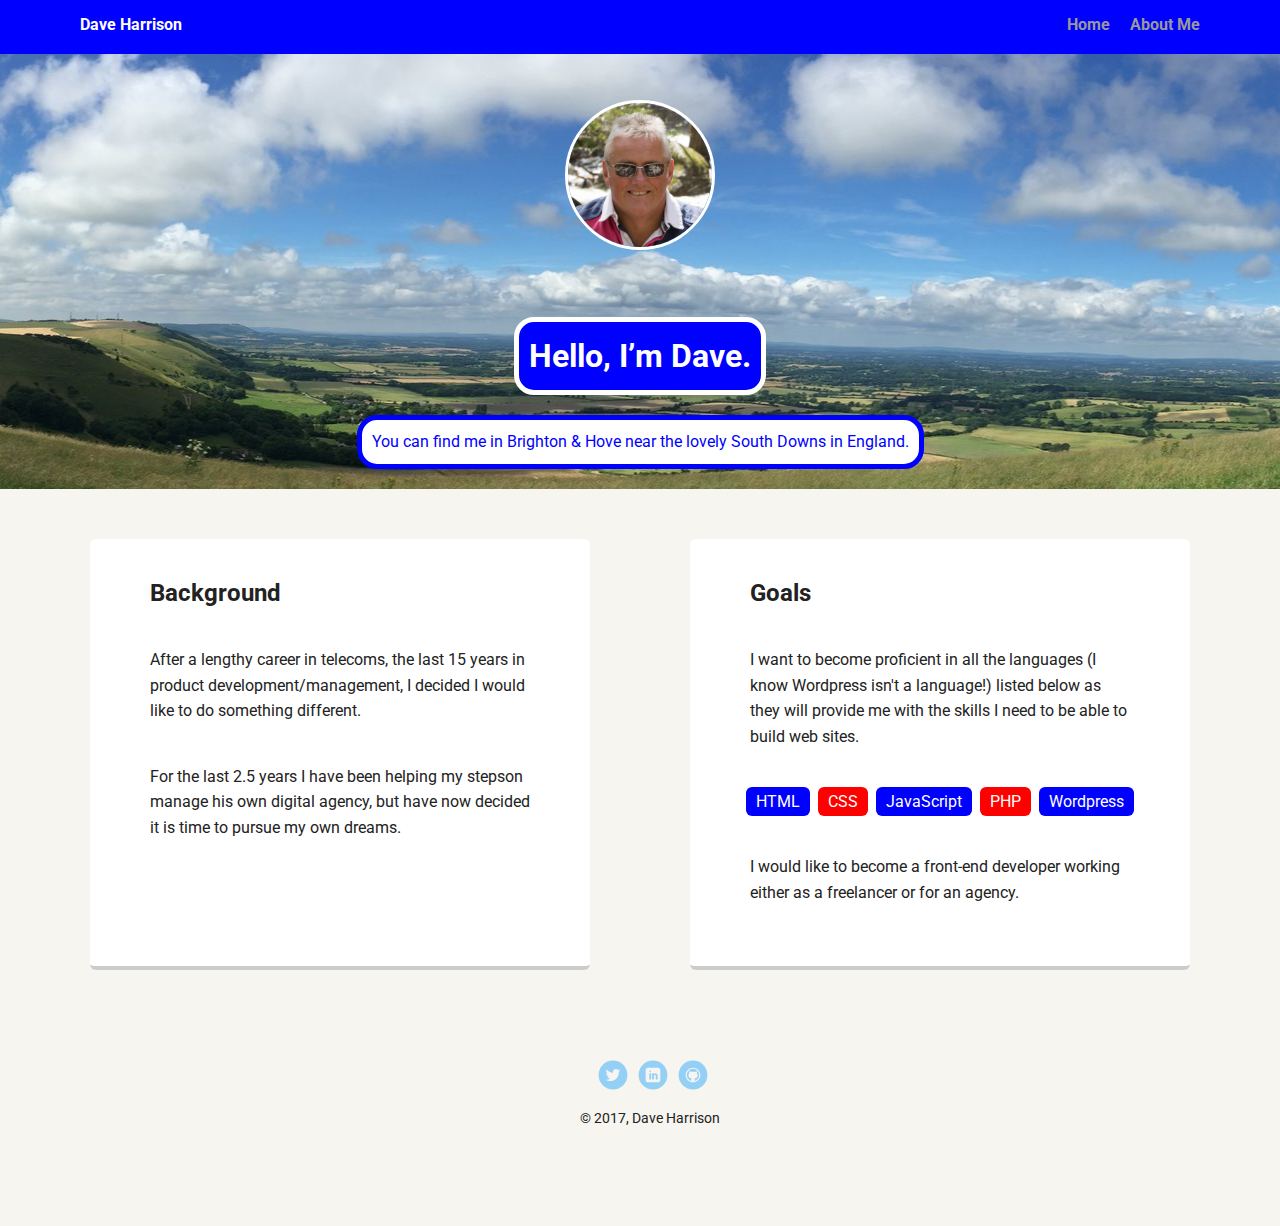
<file: index.html>
<!doctype html>
<html lang="en">
  <head>
    <meta charset="utf-8">
    <title>Dave's Profile</title>
    <meta name="viewport" content="width=device-width, initial-scale=1.0">
    <link rel="stylesheet" href="styles.css">
    <link href="https://fonts.googleapis.com/css?family=Muli%7CRoboto:400,300,500,700,900" rel="stylesheet">
  </head>

  <body>
    <!-- Start of Wrapper Div -->
    <div>
      <!-- Start of Navbar -->
      <div class="main-nav">
        <ul class="nav">
          <li class="name">Dave Harrison</li>
          <li><a href="index.html">Home</a></li>
          <li><a href="aboutme.html">About Me</a></li>
        </ul>
      </div>
      <!-- End of Navbar -->

      <!-- Start of Header -->
      <header class="main-header page-one">
        <img src="images/me.jpg" alt="picture of Dave" class="profile-image">
        <h1 class="tag name">Hello, I’m Dave.</h1>
        <p class="tag location">You can find me in Brighton &amp; Hove near the lovely South Downs in England.</p>
      </header>
      <!-- End of Header -->

      <!-- Start of Main Content -->
      <main class="flex">
        <div class="card">
          <h2>Background</h2>
          <p>After a lengthy career in telecoms, the last 15 years in product development/management, I decided I would like to do something different.</p>
          <p>For the last 2.5 years I have been helping my stepson manage his own digital agency, but have now decided it is time to pursue my own dreams.</p>
        </div>

        <div class="card">
          <h2>Goals</h2>
          <p>I want to become proficient in all the languages (I know Wordpress isn't a language!) listed below as they will provide me with the skills I need to be able to build web sites.</p>
          <ul class="skills">
            <li>HTML</li>
            <li>CSS</li>
            <li>JavaScript</li>
            <li>PHP</li>
            <li>Wordpress</li>
          </ul>
          <p>I would like to become a front-end developer working either as a freelancer or for an agency.</p>
        </div>
      </main>
      <!-- End of Main Content -->

      <!-- Start of Footer -->
      <footer>
        <ul>
          <li><a href="https://twitter.com/sn0wman23" target="_blank" class="social twitter">Twitter</a></li>
          <li><a href="https://uk.linkedin.com/in/dave-harrison-2656905" target="_blank" class="social linkedin">LinkedIn</a></li>
          <li><a href="https://github.com/DaveJHarrison" target="_blank" class="social github">Github</a></li>
        </ul>
        <p class="copyright">&copy; 2017, Dave Harrison</p>
      </footer>
      <!-- End of Footer -->
    </div>
    <!-- End of Wrapper Div -->
  </body>
</html>
</file>
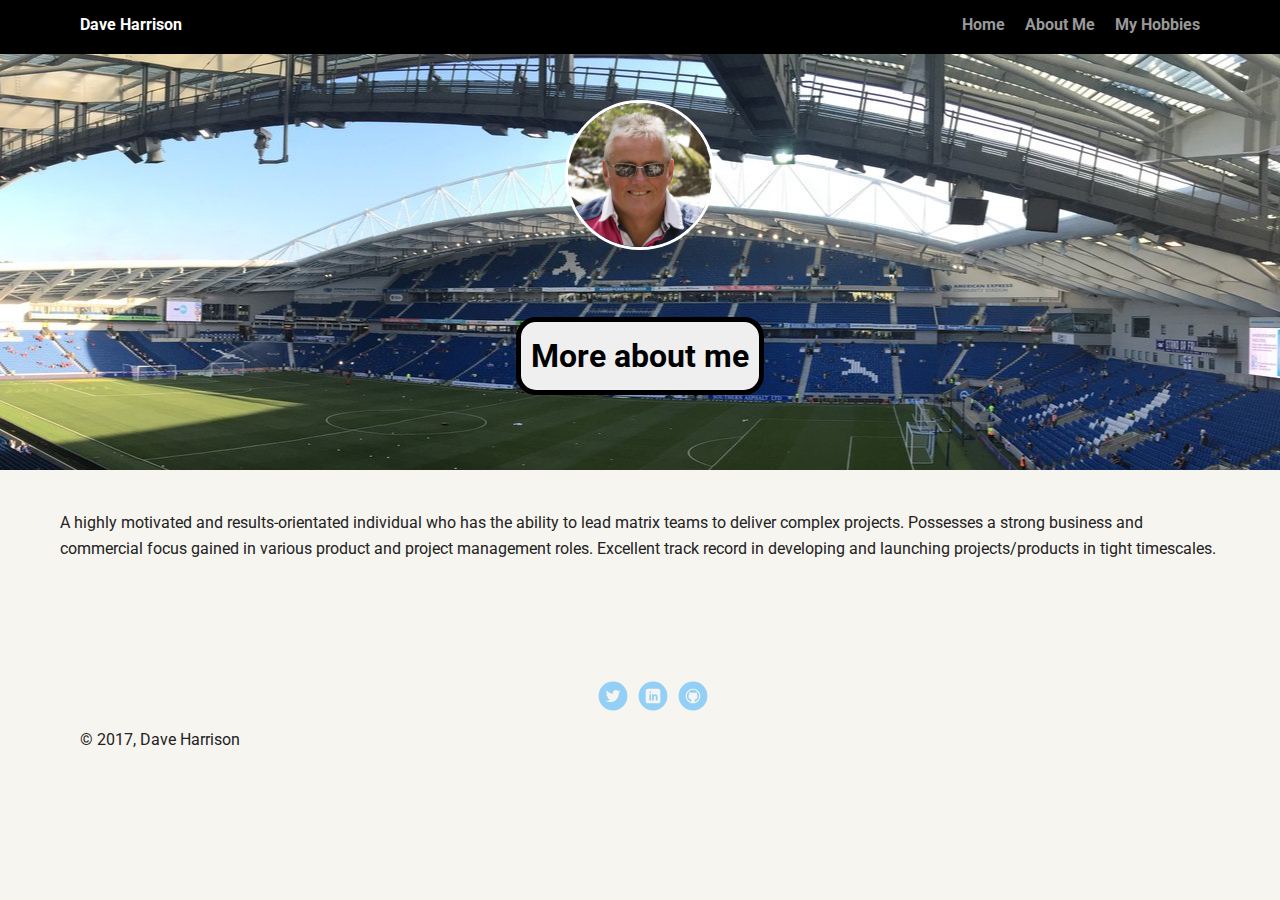
<file: aboutme.html>
<!doctype html>

<html>
  <head>
    <meta charset="utf-8">
    <title>About Dave</title>
    <meta name="viewport" content="width=device-width, initial-scale=1.0">
    <link rel="stylesheet" href="css/styles.css">
    <link href="https://fonts.googleapis.com/css?family=Muli%7CRoboto:400,300,500,700,900" rel="stylesheet"></head>
  </head>

  <body>
    <div class="main-nav">
        <ul class="nav">
          <li class="name">Dave Harrison</li>
          <li><a href="index.html">Home</a></li>
          <li><a href="aboutme.html">About Me</a></li>
          <li><a href="myhobbies.html">My Hobbies</a></li>
        </ul>
    </div>

    <header class="main-header page-two">
      <img src="images/me.jpg" alt="picture of Dave" class="profile-image">
      <h1 class="tag name">More about me</h1>
    </header>

    <main>
      <p>
        A highly motivated and results-orientated individual who has the ability to lead matrix teams to deliver complex projects. Possesses a strong business and commercial focus gained in various product and project management roles. Excellent track record in developing and launching projects/products in tight timescales.
      </p>
      <p>
        
      </p>
    </main>

    <footer>
      <ul>
        <li><a href="https://twitter.com/sn0wman23" target="_blank" class="social twitter">Twitter</a></li>
        <li><a href="https://www.linkedin.com/in/dave-harrison-2656905/" target="_blank" class="social linkedin">LinkedIn</a></li>
        <li><a href="https://github.com/DaveJHarrison" target="_blank" class="social github">Github</a></li>
      </ul>
      <p class="copyright">&copy; 2017, Dave Harrison</p>
    </footer>
  </body>

</html>
</file>
<file: styles.css>
/* Global Layout Set-up */
* {
  box-sizing: border-box;
}

body {
  margin: 0;
  padding: 0;
  text-align: center;
  font-family: 'Roboto', sans-serif;
  color: #222;
  background: #f7f5f0;
}
/* Link Styles */

a {
  text-decoration: underline;
  color: #6633ff;
}

/* Section Styles */

.main-nav {
  width: 100%;
  background: blue;
  min-height: 30px;
  padding: 10px;
  position: fixed;
  text-align: center;
}
.nav {
  display: flex;
  justify-content: space-around;
  font-weight: 700;
  list-style-type: none;
  margin: 0 auto;
  padding: 0;
}
.nav .name {
  display: block;
  margin-right: auto;
  color: white;
}
.nav li {
  padding: 5px 10px 10px 10px;
}
.nav a {
  transition: all .5s;
}
.nav a {
  color: #999;
  text-decoration: none;
}
.nav a:hover {
  color: white
}

.main-header {
  text-align: center;
  background-size: cover;
  overflow: hidden;
  padding-top: 60px;
}

.page-one {
  background: url('../images/southdowns.jpg') no-repeat top center ;
}

.page-two {
  background: url('../images/amexstadium.jpg') no-repeat top center ;
}

p {
  margin: auto;
  padding: 20px;
  text-align: left;
}

h2 {
  margin: auto;
  padding: 20px;
  text-align: left;
}

header {
  line-height: 1.5;
}

header .profile-image {
  margin: 40px 40px;
  width: 150px;
  height: 150px;
  border-radius: 50%;
  border: 3px solid white;
  transition: all .5s;
}

header .profile-image:hover {
  transform: scale(1.25);
  border: 3px solid blue;
  border-radius: 50%;
}

.tag {
  background-color: blue;
  color: white;
  padding: 10px;
  border-radius: 20px;
  border: 5px solid white;
  display: table;
  margin: 20px auto;
}

.location {
  background-color: white;
  color: blue;
  border: 5px solid blue;
}

.card {
  margin: 30px;
  padding: 20px 40px 40px;
  max-width: 500px;
  text-align: left;
  background: #fff;
  border-bottom: 4px solid #ccc;
  border-radius: 6px;
  transition: all .5s;
}
.card:hover {
  border-color: blue;
}

ul.skills {
  padding: 0;
  text-align: center;
}

.skills li {
  border-radius: 6px;
  display: inline-block;
  background: red;
  color: white;
  padding: 5px 10px;
  margin: 2px;
}

.skills li:nth-child(odd) {
  background: blue;
}

.about-me h2 {
  text-align: left;
  margin: auto;
  padding: 5px 20px;

}
.about-me p {
  margin: auto;
  padding: 5px 20px;
  text-align: left;
}
.about-me li {
  margin: auto;
  padding: 5px 20px;
  text-align: left;
}

footer {
  width: 100%;
  min-height: 30px;
  padding: 20px 0 40px 20px;
}

footer .copyright {
  top: -8px;
  font-size: .65em;
  text-align: center;
}

footer ul {
  list-style-type: none;
  margin: 0;
  padding: 0;
}

footer ul li {
  display: inline-block;
}

a.social {
  display: inline-block;
  text-indent: -9999px;
  margin-left: 5px;
  width: 30px;
  height: 30px;
  background-size: 30px 30px;
  opacity: .4;
  transition: all .5s;
}
a.twitter {
  background-image: url(../images/twitter.svg);
}
a.linkedin {
  background-image: url(../images/linkedin.svg);
}
a.github {
  background-image: url(../images/github.svg);
}
a.social:hover {
  opacity: 1;
}
.clearfix {
  clear: both;
}

/* Styles for larger screens */
@media screen and (min-width: 720px) {

  .flex {
      display: -ms-flexbox;      /* TWEENER - IE 10 */
      display: flex;
      max-width: 1200px;
      -ms-flex-pack: distribute;
      justify-content: space-around;
      margin: 0 auto;
  }

  header {
    min-height: 470px;
  }

  .nav {
    max-width: 1200px;
    padding: 0 30px;
  }

  main {
    padding-top: 20px;
  }

  main p {
    line-height: 1.6em;
    display: block;
    max-width: 1200px;
  }

  .about-me {
    margin: auto;
    padding: 20px;
    max-width: 1200px;
  }

  footer {
    font-size: 1.3em;
    max-width: 1200px;
    margin: 40px auto;
  }
}
</file>
<file: css/styles.css>
/* Global Layout Set-up */
* {
  box-sizing: border-box;
}

body {
  margin: 0;
  padding: 0;
  text-align: center;
  font-family: 'Roboto', sans-serif;
  color: #222;
  background: #f7f5f0;
}
/* Link Styles */

a {
  text-decoration: underline;
  color: #6633ff;
}

/* Section Styles */

.main-nav {
  width: 100%;
  background: black;
  min-height: 30px;
  padding: 10px;
  position: fixed;
  text-align: center;
}
.nav {
  display: flex;
  justify-content: space-around;
  font-weight: 700;
  list-style-type: none;
  margin: 0 auto;
  padding: 0;
}
.nav .name {
  display: block;
  margin-right: auto;
  color: white;
}
.nav li {
  padding: 5px 10px 10px 10px;
}
.nav a {
  transition: all .5s;
}
.nav a {
  color: #999;
  text-decoration: none;
}
.nav a:hover {
  color: white
}

.main-header {
  text-align: center;
  background-size: cover;
  overflow: hidden;
  padding-top: 60px;
}

.page-one {
  background: url('../images/southdowns.jpg') no-repeat top center ;
}

.page-two {
  background: url('../images/amexstadium.jpg') no-repeat top center ;
}

p {
  margin: auto;
  padding: 20px;
  text-align: left;
}

h2 {
  margin: auto;
  padding: 20px;
  text-align: left;
}

header {
  line-height: 1.5;
}

header .profile-image {
  margin: 40px 40px;
  width: 150px;
  height: 150px;
  border-radius: 50%;
  border: 3px solid white;
  transition: all .5s;
}

header .profile-image:hover {
  transform: scale(1.25);
  border: 3px solid blue;
  border-radius: 50%;
}

.tag {
  background-color: #efefef;
  color: black;
  padding: 10px;
  border-radius: 20px;
  border: 5px solid black;
  display: table;
  margin: 20px auto;
}

.location {
  background-color: #000000;
  color: #ffffff;
  border: 5px solid white;
}

.card {
  margin: 30px;
  padding: 20px 40px 40px;
  max-width: 500px;
  text-align: left;
  background: #fff;
  border-bottom: 4px solid #ccc;
  border-radius: 6px;
  transition: all .5s;
}
.card:hover {
  border-color: #ff99ff;
}

ul.skills {
  padding: 0;
  text-align: center;
}

.skills li {
  border-radius: 6px;
  display: inline-block;
  background: red;
  color: white;
  padding: 5px 10px;
  margin: 2px;
}

.skills li:nth-child(odd) {
  background: blue;
}

.about-me h2 {
  text-align: left;
  margin: auto;
  padding: 5px 20px;

}
.about-me p {
  margin: auto;
  padding: 5px 20px;
  text-align: left;
}
.about-me li {
  margin: auto;
  padding: 5px 20px;
  text-align: left;
}

footer {
  width: 100%;
  min-height: 30px;
  padding: 20px 0 40px 20px;
}

footer .copyright {
  top: -8px;
  font-size: .75em;
}

footer ul {
  list-style-type: none;
  margin: 0;
  padding: 0;
}

footer ul li {
  display: inline-block;
}

a.social {
  display: inline-block;
  text-indent: -9999px;
  margin-left: 5px;
  width: 30px;
  height: 30px;
  background-size: 30px 30px;
  opacity: .4;
  transition: all .5s;
}
a.twitter {
  background-image: url(../images/twitter.svg);
}
a.linkedin {
  background-image: url(../images/linkedin.svg);
}
a.github {
  background-image: url(../images/github.svg);
}
a.social:hover {
  opacity: 1;
}
.clearfix {
  clear: both;
}

/* Styles for larger screens */
@media screen and (min-width: 720px) {

  .flex {
      display: -ms-flexbox;      /* TWEENER - IE 10 */
      display: flex;
      max-width: 1200px;
      -ms-flex-pack: distribute;
      justify-content: space-around;
      margin: 0 auto;
  }

  header {
    min-height: 470px;
  }

  .nav {
    max-width: 1200px;
    padding: 0 30px;
  }

  main {
    padding-top: 20px;
  }

  main p {
    line-height: 1.6em;
    display: block;
    max-width: 1200px;
  }

  .about-me {
    margin: auto;
    padding: 20px;
    max-width: 1200px;
  }

  footer {
    font-size: 1.3em;
    max-width: 1200px;
    margin: 40px auto;
  }
}
</file>
